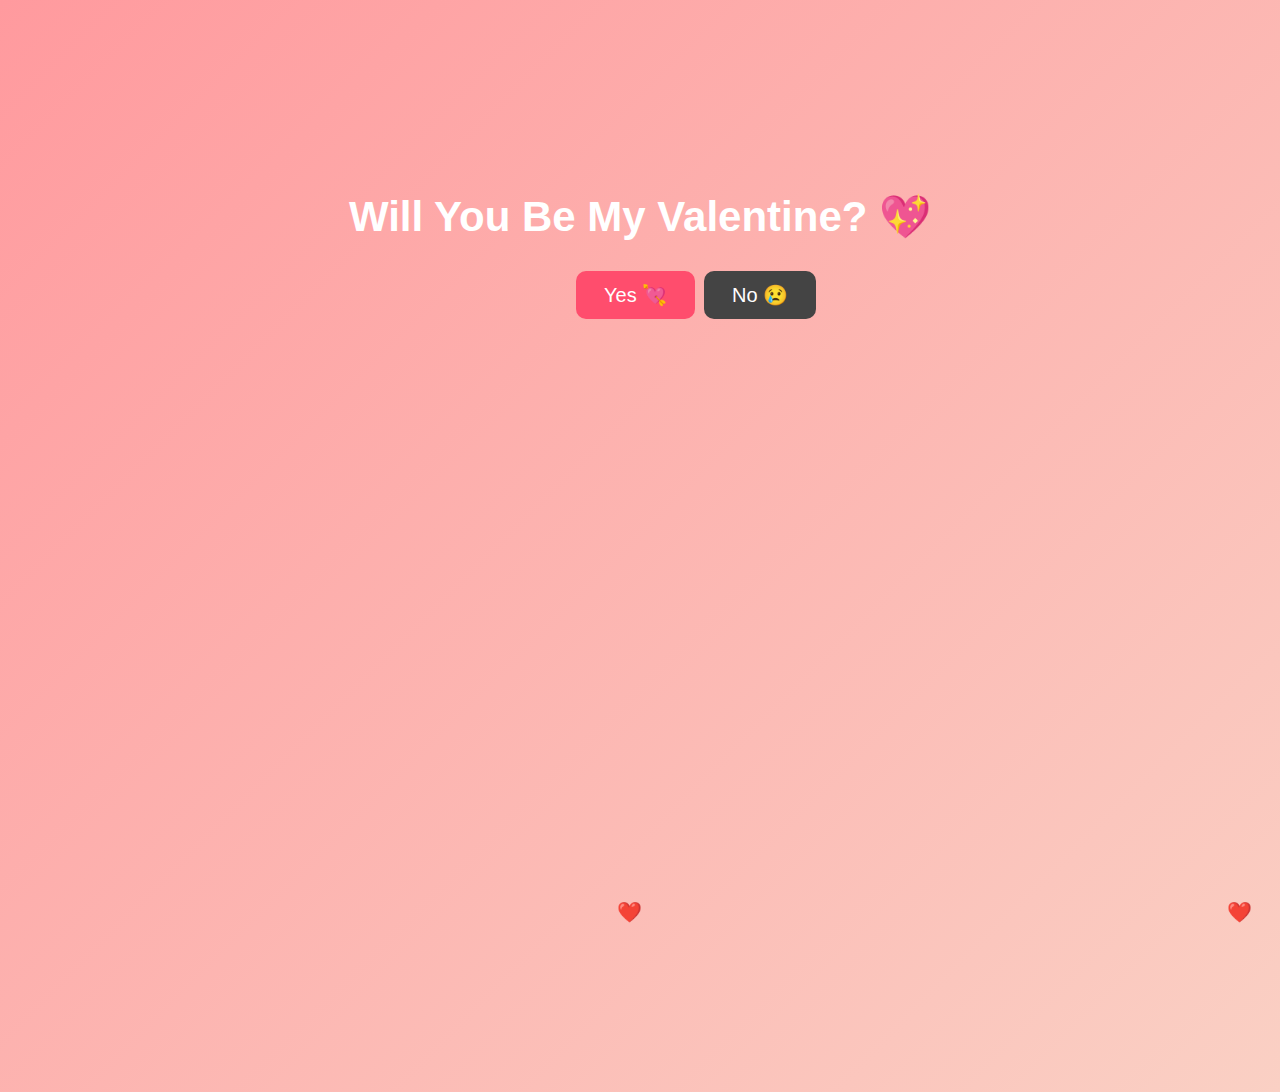
<file: index.html>
<!DOCTYPE html>
<html lang="en">
<head>
<meta charset="UTF-8">
<title>Will You Be My Valentine 💖</title>
<link rel="stylesheet" href="style.css">
</head>

<body>

<div class="container">
    <h1>Will You Be My Valentine? 💖</h1>

    <div class="buttons">
        <button id="yesBtn">Yes 💘</button>
        <button id="noBtn">No 😢</button>
    </div>
</div>

<script src="script.js"></script>
</body>
</html>
</file>
<file: style.css>
body {
    margin: 0;
    font-family: Arial, sans-serif;
    background: linear-gradient(135deg, #ff9a9e, #fad0c4);
    height: 100vh;
    overflow: hidden;
}

.container {
    text-align: center;
    margin-top: 15%;
}

h1 {
    font-size: 42px;
    color: #fff;
}

.buttons {
    margin-top: 30px;
    position: relative;
}

button {
    padding: 12px 28px;
    font-size: 20px;
    border: none;
    border-radius: 10px;
    cursor: pointer;
    position: absolute;
    transition: all 0.25s ease;
}

#yesBtn {
    background: #ff4d6d;
    color: white;
    left: 45%;
}

#noBtn {
    background: #444;
    color: white;
    left: 55%;
}

/* Floating heart animation */
.heart {
    position: absolute;
    color: red;
    font-size: 20px;
    animation: floatUp 3s linear infinite;
}

@keyframes floatUp {
    from {
        transform: translateY(0);
        opacity: 1;
    }
    to {
        transform: translateY(-300px);
        opacity: 0;
    }
}
</file>
